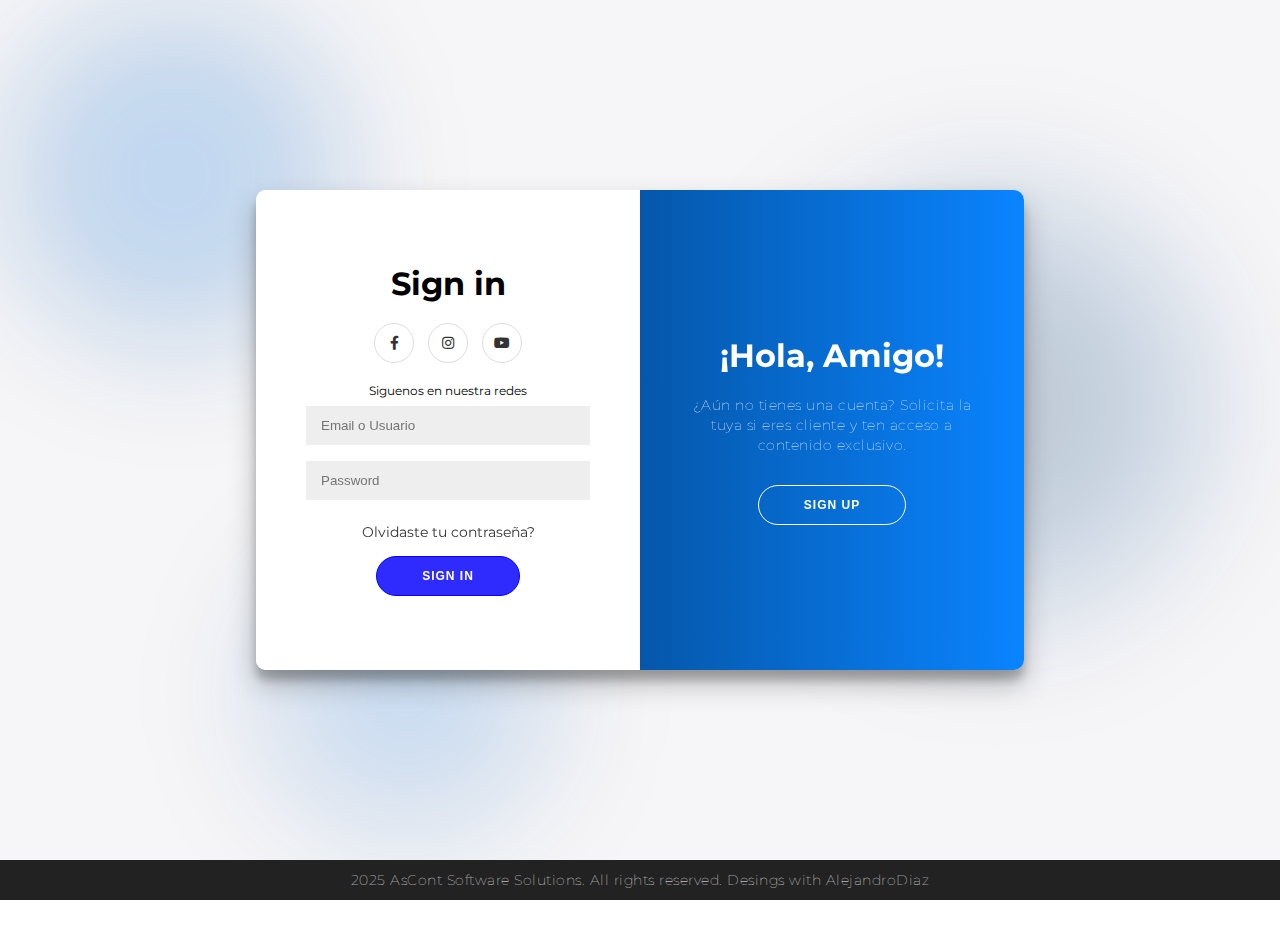
<file: HTML/login.html>
<!DOCTYPE html>
<html lang="en">
  <head>
    <meta charset="UTF-8" />
    <meta name="viewport" content="width=device-width, initial-scale=1.0" />
    <link rel="stylesheet" href="CSS-HTML/login.css" />
    <link
      rel="stylesheet"
      href="https://fonts.googleapis.com/css?family=Montserrat:400,800"
    />
    <link
      rel="stylesheet"
      href="https://cdnjs.cloudflare.com/ajax/libs/font-awesome/5.15.3/css/all.min.css"
    />
    <title>Document</title>
  </head>
  <body>
    <div id="interactive-bg"></div>

    <div class="container" id="container">
      <div class="form-container sign-up-container">
        <form id="signUpForm">
          <h1>Create Account</h1>
          <div class="social-container">
            <a href="https://www.facebook.com/share/1DKytsx1P1/" class="social"
              ><i class="fab fa-facebook-f"></i
            ></a>
            <a
              href="https://www.instagram.com/ascontsystem?utm_source=ig_web_button_share_sheet&igsh=ZDNlZDc0MzIxNw=="
              class="social"
              ><i class="fab fa-instagram"></i
            ></a>
            <a
              href="https://youtube.com/@ascontsystems?si=nXO6IOh6MDk1Bmy2"
              class="social"
              ><i class="fab fa-youtube"></i
            ></a>
          </div>
          <span>Usa nombre y apellido para iniciar sesion</span>
          <input type="text" id="signUpName" placeholder="Name" required />
          <input type="email" id="signUpEmail" placeholder="Email" required />
          <input
            type="password"
            id="signUpPassword"
            placeholder="Password"
            required
            minlength="6"
          />
          <div
            id="signUpMessage"
            style="
              margin: 10px 0;
              padding: 8px;
              border-radius: 5px;
              display: none;
              font-size: 14px;
            "
          ></div>
          <button type="submit">Sign Up</button>
        </form>
      </div>
      <div class="form-container sign-in-container">
        <form id="signInForm">
          <h1>Sign in</h1>
          <div class="social-container">
            <a href="https://www.facebook.com/share/1DKytsx1P1/" class="social"
              ><i class="fab fa-facebook-f"></i
            ></a>
            <a
              href="https://www.instagram.com/ascontsystem?utm_source=ig_web_button_share_sheet&igsh=ZDNlZDc0MzIxNw=="
              class="social"
              ><i class="fab fa-instagram"></i
            ></a>
            <a
              href="https://youtube.com/@ascontsystems?si=nXO6IOh6MDk1Bmy2"
              class="social"
              ><i class="fab fa-youtube"></i
            ></a>
          </div>
          <span>Siguenos en nuestra redes</span>
          <input
            type="text"
            id="signInEmail"
            placeholder="Email o Usuario"
            required
          />
          <input
            type="password"
            id="signInPassword"
            placeholder="Password"
            required
          />
          <a href="#">Olvidaste tu contraseña?</a>
          <div
            id="signInMessage"
            style="
              margin: 10px 0;
              padding: 8px;
              border-radius: 5px;
              display: none;
              font-size: 14px;
            "
          ></div>
          <button type="submit">Sign In</button>
        </form>
      </div>
      <div class="overlay-container">
        <div class="overlay">
          <div class="overlay-panel overlay-left">
            <h1>Bienvenidos a AsCont!</h1>
            <p>Tu empresa de desarrollo de software de confianza.</p>
            <button class="ghost" id="signIn">Sign In</button>
          </div>
          <div class="overlay-panel overlay-right">
            <h1>¡Hola, Amigo!</h1>
            <p>
              ¿Aún no tienes una cuenta? Solicita la tuya si eres cliente y ten
              acceso a contenido exclusivo.
            </p>
            <button class="ghost" id="signUp">Sign Up</button>
          </div>
        </div>
      </div>
    </div>

    <footer>
      <p>
        2025 AsCont Software Solutions. All rights reserved. Desings with
        AlejandroDiaz
      </p>

      <!-- Created with <i class="fa fa-heart"></i> by
        <a target="_blank" href="https://florin-pop.com">Florin Pop</a>
        - Read how I created this and how you can join the challenge
        <a
          target="_blank"
          href="https://www.florin-pop.com/blog/2019/03/double-slider-sign-in-up-form/"
          >here</a
        >.
      </p> -->
    </footer>
    <script src="JS-HTML/login.js"></script>
  </body>
</html>
</file>
<file: HTML/CSS-HTML/login.css>
* {
  box-sizing: border-box;
}

body {
  background: #ffffff;
  display: flex;
  justify-content: center;
  align-items: center;
  flex-direction: column;
  font-family: "Montserrat", sans-serif;
  height: 100vh;
  margin: -20px 0 50px;
}

h1 {
  font-weight: bold;
  margin: 0;
}

h2 {
  text-align: center;
}

p {
  font-size: 14px;
  font-weight: 100;
  line-height: 20px;
  letter-spacing: 0.5px;
  margin: 20px 0 30px;
}

span {
  font-size: 12px;
}

a {
  color: #333;
  font-size: 14px;
  text-decoration: none;
  margin: 15px 0;
}

button {
  border-radius: 20px;
  border: 1px solid #0004ff;
  background-color: #2f2bff;
  color: #ffffff;
  font-size: 12px;
  font-weight: bold;
  padding: 12px 45px;
  letter-spacing: 1px;
  text-transform: uppercase;
  transition: transform 80ms ease-in;
  transition: transform 0.3s ease-in-out;
}
button:hover {
  background-color: #ff4b2b;
  border-color: #ff4b2b;
  cursor: pointer;
  transform: translateY(-1px);
}
button:active {
  transform: scale(0.95);
}

button:focus {
  outline: none;
}

button.ghost {
  background-color: transparent;
  border-color: #ffffff;
}

form {
  background-color: #ffffff;
  display: flex;
  align-items: center;
  justify-content: center;
  flex-direction: column;
  padding: 0 50px;
  height: 100%;
  text-align: center;
}

input {
  background-color: #eee;
  border: none;
  padding: 12px 15px;
  margin: 8px 0;
  width: 100%;
}

.container {
  background-color: #fff;
  border-radius: 10px;
  box-shadow: 0 14px 28px rgba(0, 0, 0, 0.25), 0 10px 10px rgba(0, 0, 0, 0.22);
  position: relative;
  overflow: hidden;
  width: 768px;
  max-width: 100%;
  min-height: 480px;
}

.form-container {
  position: absolute;
  top: 0;
  height: 100%;
  transition: all 0.6s ease-in-out;
}

.sign-in-container {
  left: 0;
  width: 50%;
  z-index: 2;
}

.container.right-panel-active .sign-in-container {
  transform: translateX(100%);
}

.sign-up-container {
  left: 0;
  width: 50%;
  opacity: 0;
  z-index: 1;
}

.container.right-panel-active .sign-up-container {
  transform: translateX(100%);
  opacity: 1;
  z-index: 5;
  animation: show 0.6s;
}

@keyframes show {
  0%,
  49.99% {
    opacity: 0;
    z-index: 1;
  }

  50%,
  100% {
    opacity: 1;
    z-index: 5;
  }
}

.overlay-container {
  position: absolute;
  top: 0;
  left: 50%;
  width: 50%;
  height: 100%;
  overflow: hidden;
  transition: transform 0.6s ease-in-out;
  z-index: 100;
}

.container.right-panel-active .overlay-container {
  transform: translateX(-100%);
}

.overlay {
  background: #0a84ff;
  background: -webkit-linear-gradient(to right, #002a55, #0a84ff);
  background: linear-gradient(to right, #002a55, #0a84ff);
  background-repeat: no-repeat;
  background-size: cover;
  background-position: 0 0;
  color: #ffffff;
  position: relative;
  left: -100%;
  height: 100%;
  width: 200%;
  transform: translateX(0);
  transition: transform 0.6s ease-in-out;
}

.container.right-panel-active .overlay {
  transform: translateX(50%);
}

.overlay-panel {
  position: absolute;
  display: flex;
  align-items: center;
  justify-content: center;
  flex-direction: column;
  padding: 0 40px;
  text-align: center;
  top: 0;
  height: 100%;
  width: 50%;
  transform: translateX(0);
  transition: transform 0.6s ease-in-out;
}

.overlay-left {
  transform: translateX(-20%);
}

.container.right-panel-active .overlay-left {
  transform: translateX(0);
}

.overlay-right {
  right: 0;
  transform: translateX(0);
}

.container.right-panel-active .overlay-right {
  transform: translateX(20%);
}

.social-container {
  margin: 20px 0;
}

.social-container a {
  border: 1px solid #dddddd;
  border-radius: 50%;
  display: inline-flex;
  justify-content: center;
  align-items: center;
  margin: 0 5px;
  height: 40px;
  width: 40px;
}

footer {
  background-color: #222;
  color: #fff;
  font-size: 14px;
  bottom: 0;
  position: fixed;
  left: 0;
  right: 0;
  text-align: center;
  z-index: 999;
}

footer p {
  margin: 10px 0;
}

footer i {
  color: red;
}

footer a {
  color: #3c97bf;
  text-decoration: none;
}
/* Fondo interactivo suave */
#interactive-bg {
  position: fixed;
  top: 0;
  left: 0;
  width: 100%;
  height: 100%;
  overflow: hidden;
  z-index: -1;
  background: #f6f5f7;
}

.blob {
  position: absolute;
  width: 350px;
  height: 350px;
  background: radial-gradient(
    circle,
    rgba(10, 132, 255, 0.25),
    rgba(0, 42, 85, 0.15)
  );
  filter: blur(60px);
  border-radius: 50%;
  animation: floatBlobs 18s infinite ease-in-out;
}

.blob:nth-child(2) {
  width: 450px;
  height: 450px;
  top: 20%;
  left: 60%;
  background: radial-gradient(
    circle,
    rgba(0, 42, 85, 0.25),
    rgba(10, 132, 255, 0.1)
  );
  animation-duration: 22s;
}

.blob:nth-child(3) {
  width: 300px;
  height: 300px;
  top: 60%;
  left: 20%;
  background: radial-gradient(
    circle,
    rgba(10, 132, 255, 0.2),
    rgba(0, 42, 85, 0.12)
  );
  animation-duration: 26s;
}

@keyframes floatBlobs {
  0% {
    transform: translate(0px, 0px) rotate(0deg);
  }
  50% {
    transform: translate(60px, -40px) rotate(60deg);
  }
  100% {
    transform: translate(0px, 0px) rotate(0deg);
  }
}
</file>
